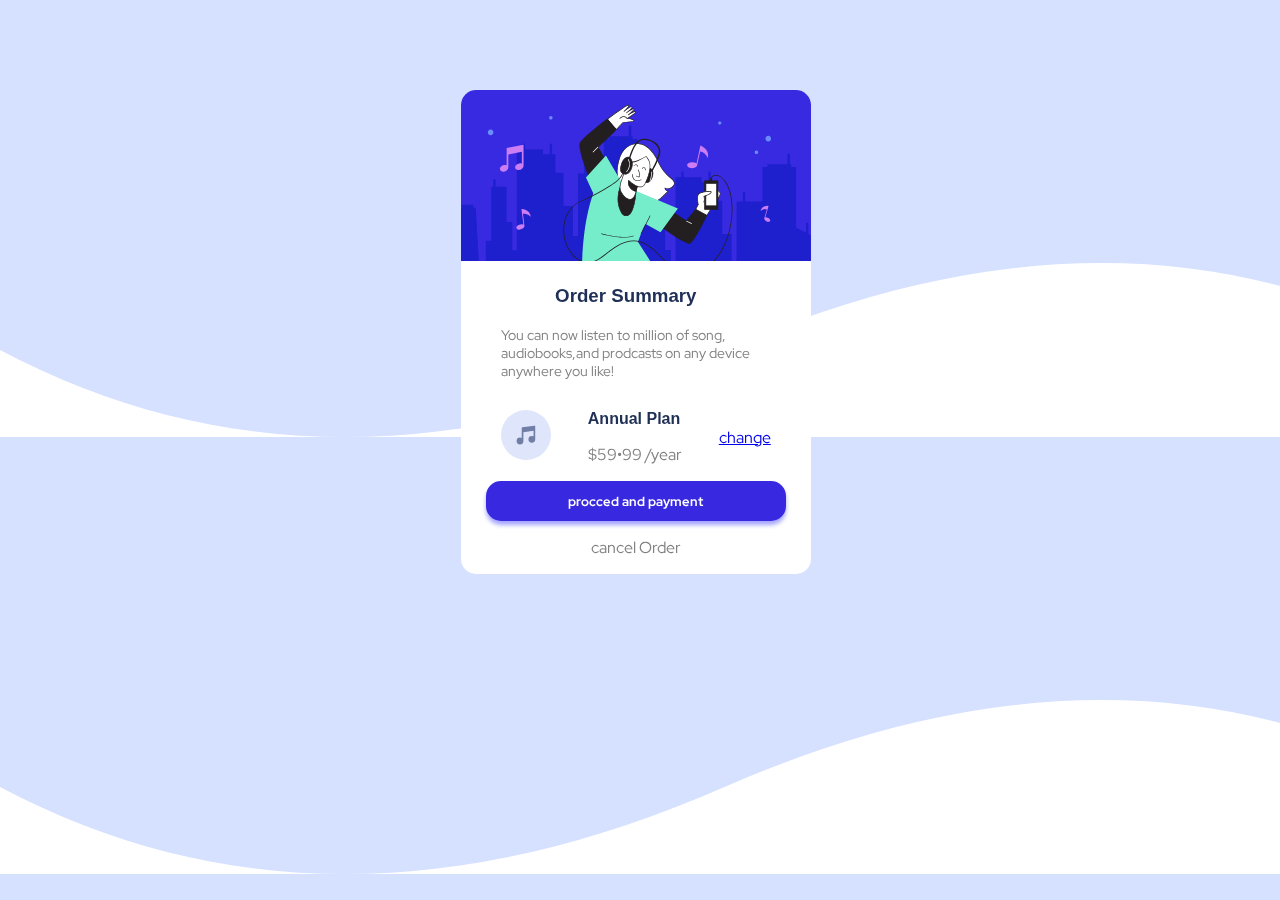
<file: index.html>
<!DOCTYPE html>
<html lang="en">
<head>
    <meta charset="UTF-8">
    <meta name="viewport" content="width=device-width, initial-scale=1.0">
    <title>Add to Card</title>
    <link rel="stylesheet" href="cardproject.css">
    <link href="https://fonts.googleapis.com/css2?family=Red+Hat+Display:wght@400;700&display=swap" rel="stylesheet">
</head>
<body>
    <div  class="fulldiv">
         <div>
            <img class="image" src="illustration-hero.svg" alt="">
        </div>
         <div>
            <div class="summary">
            <h3 class="order-summary">Order Summary</h3>
            <p class="peragraph">You can now listen to million of song,
                audiobooks,and prodcasts on any device 
                anywhere you like!
            </p>
            </div>
            <div class="middle-div">
                <div> 
                    <img class="icon-image" src="icon-music.svg" alt="">
                </div>
                <div>
               <p class="Annual-plan">Annual Plan</p>
               <p class="time"> &#36;59&#8226;99 &#47;year</p>
                </div>
                <div>
                  <a href="#">change</a>
                </div>
            </div>

            <div class="button-class">
                <div><button class="button"> procced and payment </button></div> 
           <div><p class="cancel">cancel Order</p></div>
         </div>
    </div>
</body>
</html>
</file>
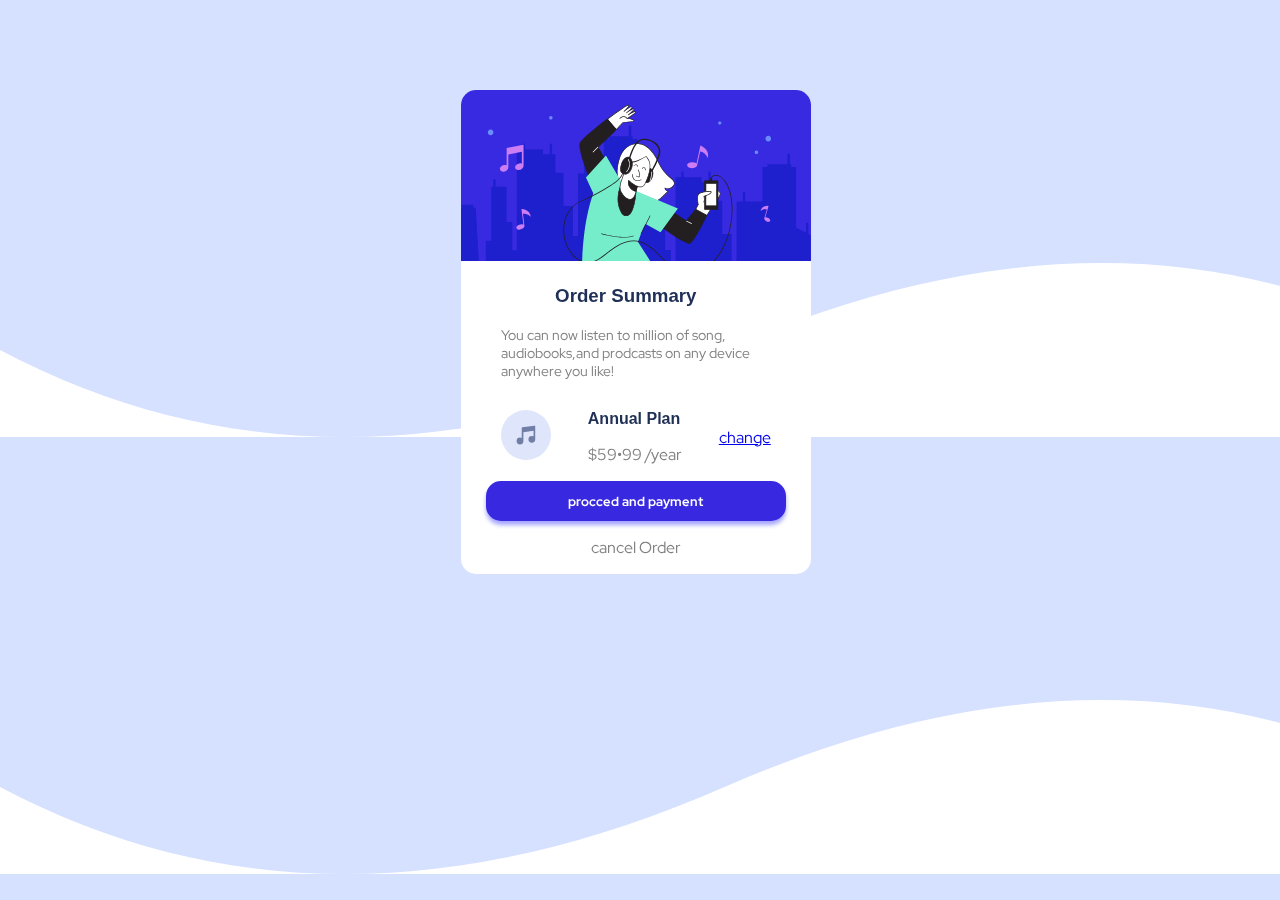
<file: cardproject.html>
<!DOCTYPE html>
<html lang="en">
<head>
    <meta charset="UTF-8">
    <meta name="viewport" content="width=device-width, initial-scale=1.0">
    <title>Add to Card</title>
    <link rel="stylesheet" href="cardproject.css">
    <link href="https://fonts.googleapis.com/css2?family=Red+Hat+Display:wght@400;700&display=swap" rel="stylesheet">
</head>
<body>
    <div  class="fulldiv">
         <div>
            <img class="image" src="illustration-hero.svg" alt="">
        </div>
         <div>
            <div class="summary">
            <h3 class="order-summary">Order Summary</h3>
            <p class="peragraph">You can now listen to million of song,
                audiobooks,and prodcasts on any device 
                anywhere you like!
            </p>
            </div>
            <div class="middle-div">
                <div> 
                    <img class="icon-image" src="icon-music.svg" alt="">
                </div>
                <div>
               <p class="Annual-plan">Annual Plan</p>
               <p class="time"> &#36;59&#8226;99 &#47;year</p>
                </div>
                <div>
                  <a href="#">change</a>
                </div>
            </div>

            <div class="button-class">
                <div><button class="button"> procced and payment </button></div> 
           <div><p class="cancel">cancel Order</p></div>
         </div>
    </div>
</body>
</html>
</file>
<file: cardproject.css>
body{
     background-image: url('pattern-background-desktop.svg');
     font-family: 'Red Hat Display', sans-serif;
}
.fulldiv{
   display: flex;
   
   flex-direction: column;
   justify-content: center;
   align-items: center; 
   justify-items: center;
    border-radius: 15px;
    background-color: white;
    width: 350px;

     position: fixed;
    top: 10%;
    left: 36%;
    
   
}
.image{
    width: 350px;
    border-start-start-radius: 15px;
    border-top-right-radius: 15px;
}
.summary{
    display: flex;
    flex-direction: column;
    align-items: center;
    
}
.order-summary{
    font-weight: 900;
    font-family: Arial, Helvetica, sans-serif ;
    color: hsl(223, 47%, 23%);
    padding-right:20px ;
    
    
}
.peragraph{
    font-size: 14px;
    padding-left: 40px;
    padding-right: 40px;
    color:gray ;
    margin-top: 0;
}
.Annual-plan{
   color: hsl(223, 47%, 23%);
   font-weight:600;
   font-family: Arial, Helvetica, sans-serif;
   font-size: 16px;
}
.time{
    color: gray;
}
.middle-div{
    display: flex;
    flex-direction: row;
    justify-content: space-between;
    align-items: center;
    padding-left: 40px;
    padding-right: 40px;
}
.icon-image{
    width: 50px;
}
.button-class{
    display: flex;
    flex-direction: column;
    justify-content: center;
    align-items: center;
}
.button{
    background-color: hsl(245, 75%, 52%);
    color: white;
    border-radius: 15px;
    height: 40px;
    width: 300px;
    border-style: none;
    font-family: Red Hat Display;
    font-weight: bold;
    box-shadow: 0px 4px 4px 0px rgb(165, 165, 255);
    
}
.button:hover{
    background-color: white;
    color: hsl(245, 75%, 52%);
    opacity: 8;
}
.button:active{
     opacity: 2;
     background-color: hsl(245, 75%, 52%);
    color: white;
    opacity: 2s;
}
.cancel{
    color: gray;
}
</file>
